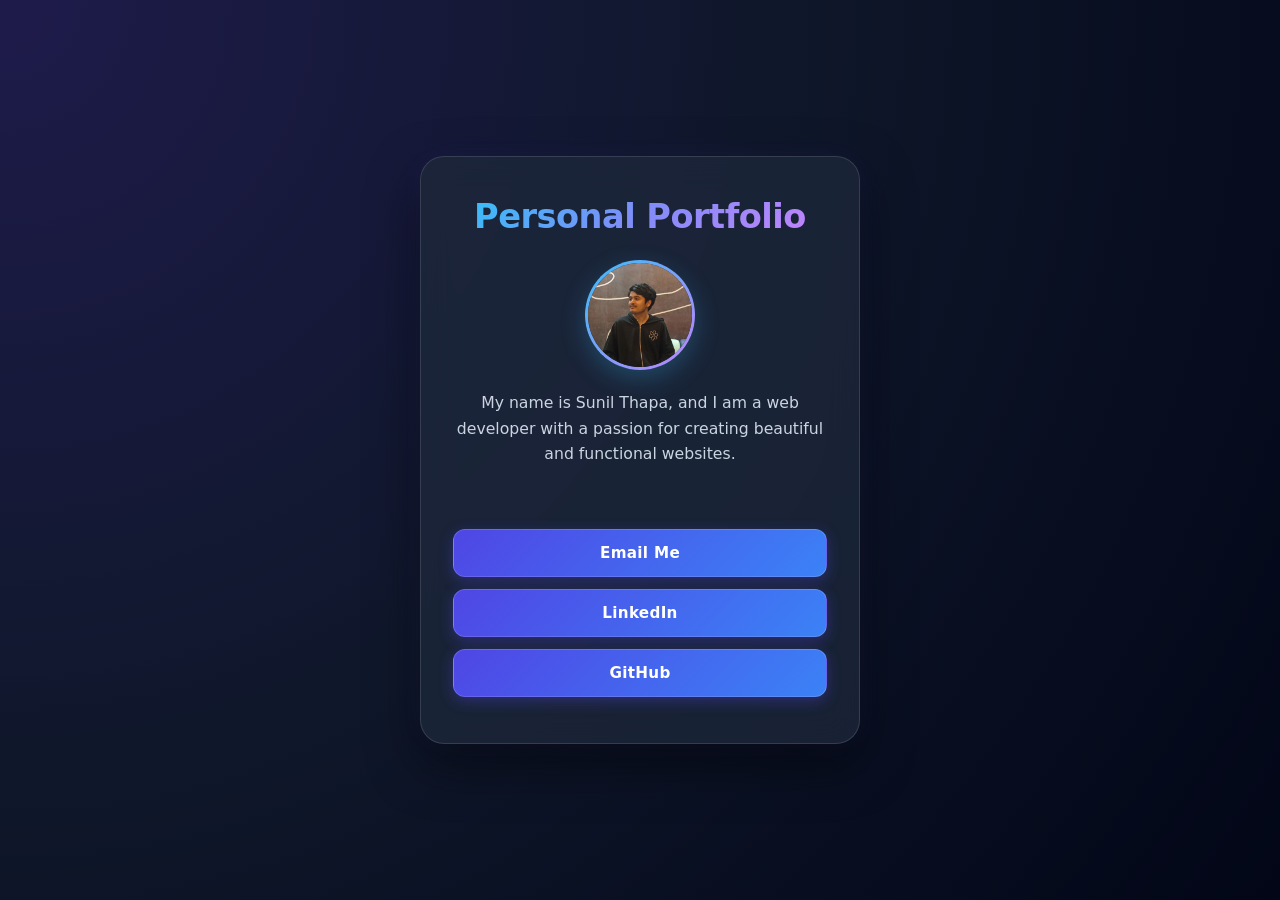
<file: index.html>
<!doctype html>
<html lang="en">
  <head>
    <meta charset="UTF-8" />
    <meta name="viewport" content="width=device-width, initial-scale=1.0" />
    <title>Document</title>
    <link rel="stylesheet" href="CssStylesheet.css" />
  </head>
  <body>
    <div class="Personal portfolio">
      <h1>Personal Portfolio</h1>
      <img src="My image.jpg" alt="My photo" width="80" height="50" />
          <h5><p>My name is Sunil Thapa, and I am a web developer with a passion for
          creating beautiful and functional websites.</p></h5>
      <a href="mailto:sunilchhetrri@gmail.com"class="btn btn-primary">Email Me</a>
      <button class="btn btn-primary" onclick="window.location.href='https://www.linkedin.com/in/sunil-thapa-2b0a1b1b3/'">LinkedIn</button>
      <button class="btn btn-primary" onclick="window.location.href='https://github.com/sunilthapa'">GitHub</button>

    </div>
  </body>
</html>
</file>
<file: CssStylesheet.css>
/* Reset & Global Box Sizing */
* {
  margin: 0;
  padding: 0;
  box-sizing: border-box;
  font-family: 'Segoe UI', system-ui, -apple-system, BlinkMacSystemFont, Roboto, sans-serif;
}

body {
  min-height: 100vh;
  display: flex;
  justify-content: center;
  align-items: center;
  background: radial-gradient(circle at top left, #1e1b4b, #0f172a, #020617);
  color: #f8fafc;
  padding: 20px;
  overflow-x: hidden;
}

/* Portfolio Card */
.Personal,
.portfolio,
div[class*="Personal"] {
  background: rgba(30, 41, 59, 0.75);
  backdrop-filter: blur(16px);
  -webkit-backdrop-filter: blur(16px);
  border: 1px solid rgba(255, 255, 255, 0.125);
  padding: 40px 32px;
  border-radius: 24px;
  max-width: 440px;
  width: 100%;
  
  /* Centering card content */
  display: flex;
  flex-direction: column;
  align-items: center;
  text-align: center;
  
  box-shadow: 0 20px 50px rgba(0, 0, 0, 0.5), 0 0 30px rgba(99, 102, 241, 0.1);
  animation: cardEntrance 0.8s cubic-bezier(0.16, 1, 0.3, 1) forwards;
  transition: transform 0.4s ease, box-shadow 0.4s ease;
}

div[class*="Personal"]:hover {
  transform: translateY(-6px);
  box-shadow: 0 30px 60px rgba(0, 0, 0, 0.6), 0 0 40px rgba(99, 102, 241, 0.25);
}

/* Portfolio Title */
h1 {
  font-size: 2.1rem;
  font-weight: 800;
  letter-spacing: -0.5px;
  margin-bottom: 24px;
  background: linear-gradient(135deg, #38bdf8, #818cf8, #c084fc);
  -webkit-background-clip: text;
  -webkit-text-fill-color: transparent;
}

/* Avatar Image */
img {
  width: 110px !important;
  height: 110px !important;
  object-fit: cover;
  border-radius: 50%;
  border: 3px solid transparent;
  background: linear-gradient(#1e293b, #1e293b) padding-box,
              linear-gradient(135deg, #38bdf8, #c084fc) border-box;
  margin-bottom: 20px;
  box-shadow: 0 8px 24px rgba(56, 189, 248, 0.25);
  transition: transform 0.5s cubic-bezier(0.34, 1.56, 0.64, 1), box-shadow 0.5s ease;
}

img:hover {
  transform: scale(1.1) rotate(3deg);
  box-shadow: 0 12px 32px rgba(192, 132, 252, 0.45);
}

/* Bio Text Container */
h5, h5 p, p {
  font-size: 0.98rem;
  font-weight: 400;
  line-height: 1.65;
  color: #cbd5e1;
  margin-bottom: 28px;
}

/* Perfectly Aligned Button Group (Fixes misaligned buttons) */
.Personal, div[class*="Personal"] {
  /* Wraps actions in a clean, equal-width column layout */
  & > a, & > button {
    width: 100%;
    margin: 6px 0;
  }
}

/* Universal Button & Link Styling */
.btn, 
a.btn, 
button.btn {
  display: inline-flex;
  justify-content: center;
  align-items: center;
  height: 48px;
  padding: 0 24px;
  border-radius: 12px;
  font-size: 0.95rem;
  font-weight: 600;
  letter-spacing: 0.3px;
  text-decoration: none;
  color: #ffffff;
  background: linear-gradient(135deg, #4f46e5 0%, #3b82f6 100%);
  border: 1px solid rgba(255, 255, 255, 0.15);
  cursor: pointer;
  position: relative;
  overflow: hidden;
  box-shadow: 0 4px 14px rgba(79, 70, 229, 0.35);
  transition: all 0.3s cubic-bezier(0.4, 0, 0.2, 1);
  user-select: none;
}

/* Hover Shine Effect */
.btn::before {
  content: '';
  position: absolute;
  top: 0;
  left: -100%;
  width: 100%;
  height: 100%;
  background: linear-gradient(
    90deg,
    transparent,
    rgba(255, 255, 255, 0.25),
    transparent
  );
  transition: left 0.6s ease;
}

.btn:hover::before {
  left: 100%;
}

.btn:hover {
  transform: translateY(-2px);
  background: linear-gradient(135deg, #4338ca 0%, #2563eb 100%);
  box-shadow: 0 8px 22px rgba(59, 130, 246, 0.5);
}

.btn:active {
  transform: translateY(1px);
  box-shadow: 0 2px 8px rgba(79, 70, 229, 0.3);
}

/* Card Load Animation */
@keyframes cardEntrance {
  from {
    opacity: 0;
    transform: translateY(30px) scale(0.95);
  }
  to {
    opacity: 1;
    transform: translateY(0) scale(1);
  }
}
</file>
